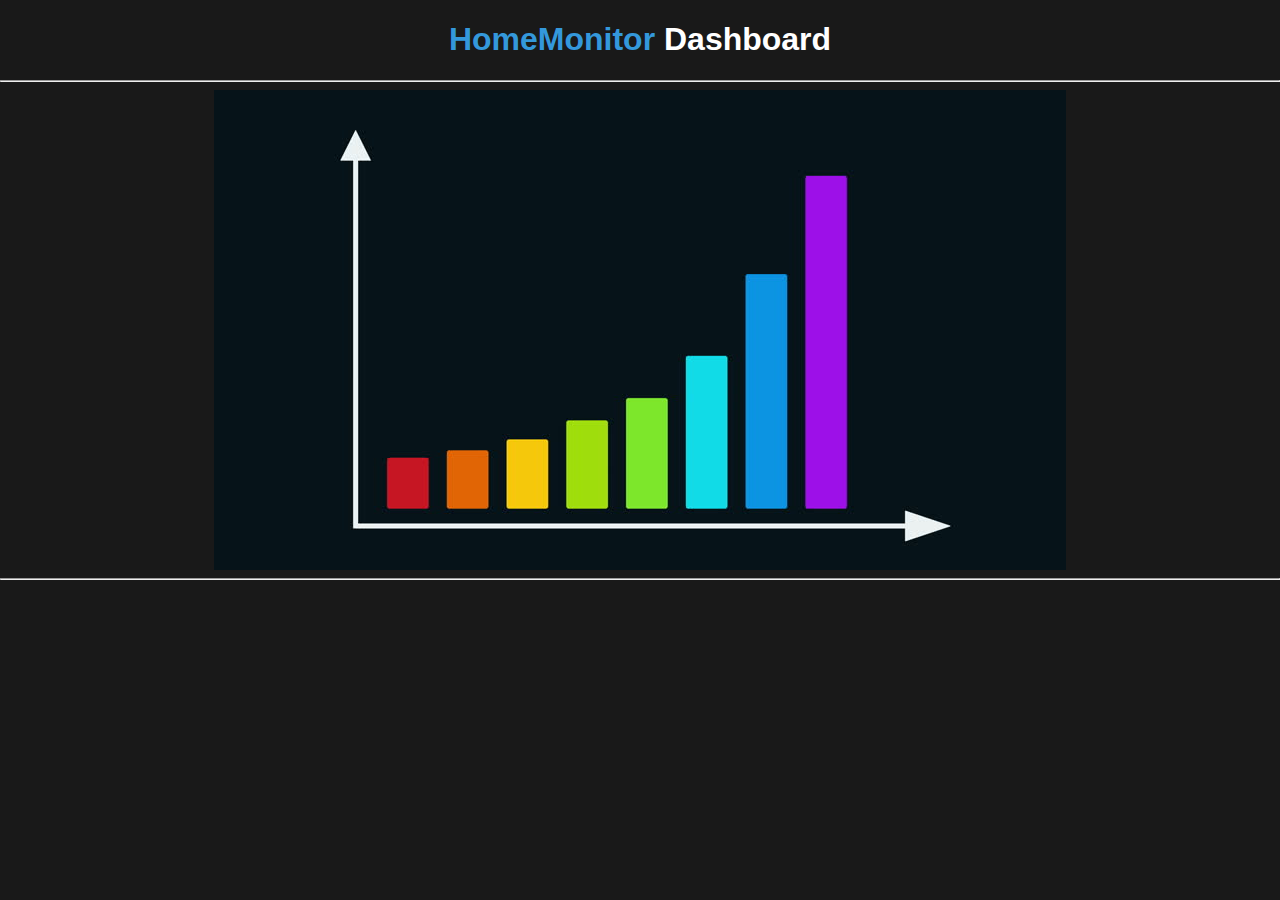
<file: index.html>
<!DOCTYPE html>
<html lang="de">
<head>
    <meta charset="UTF-8">
    <meta name="viewport" content="width=device-width, initial-scale=1.0">
    <meta name="description" content="Display Home Electricity">
    <meta name="keywords" content="Watt, KW, HTML, CSS">
    <meta name="author" content="Jan Pfeiffer">
    <link rel="stylesheet" href="styles.css">
    <title>HomeMonitor - Dashboard</title>
</head>
<body class="index">
<h1><span style="color: #3498db">HomeMonitor</span> Dashboard</h1>
<hr>
<img class="displayed" src="mockup.jpg" alt="Diagramm">
<hr>
</body>
</html>
</file>
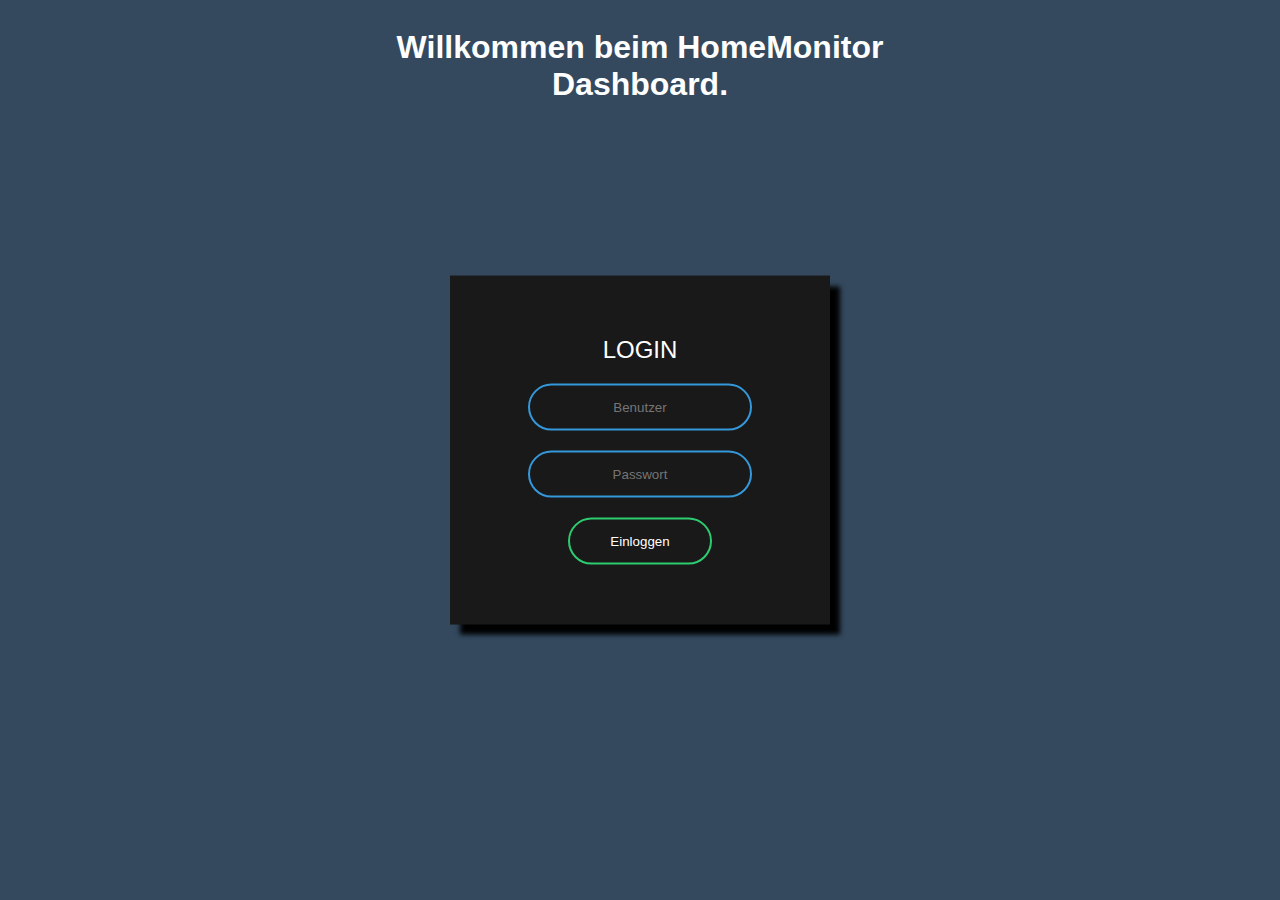
<file: login.html>
<!DOCTYPE html>
<html lang="en" dir="ltr">
<head>
    <meta charset="utf-8">
    <meta name="viewport" content="width=device-width, initial-scale=1.0">
    <title>HomeMonitor - Login</title>
    <link rel="stylesheet" href="styles.css">
</head>
<body class="login">
<h1>Willkommen beim HomeMonitor Dashboard.</h1>
<form class="box" action="index.html" method="post">
    <h2>Login</h2>
    <input type="text" name="" placeholder="Benutzer">
    <input type="password" name="" placeholder="Passwort">
    <input type="submit" name="" value="Einloggen">
</form>


</body>
</html>
</file>
<file: styles.css>
.login{
    margin: 0;
    padding: 0;
    font-family: sans-serif;
    background: #34495e;
}
.index h1{
    color: white;
    position: sticky;
    top: 1%;
    left: 50%;
    text-align: center;
}
.index{
    margin: 0;
    padding: 0;
    font-family: sans-serif;
    background: #191919;
}
.login h1{
    color: white;
    position: absolute;
    top: 5%;
    left: 50%;
    transform: translate(-50%,-50%);
    text-align: center;
}
.box{
    width: 300px;
    padding: 40px;
    position: absolute;
    top: 50%;
    left: 50%;
    transform: translate(-50%,-50%);
    background: #191919;
    text-align: center;
    box-shadow: +10px +10px 5px #000000;
}
.box h2{
    color: white;
    text-transform: uppercase;
    font-weight: 500;

}
.box input[type = "text"],.box input[type = "password"]{
    border:0;
    background: none;
    display: block;
    margin: 20px auto;
    text-align: center;
    border: 2px solid #3498db;
    padding: 14px 10px;
    width: 200px;
    outline: none;
    color: white;
    border-radius: 24px;
    transition: 0.25s;
}
.box input[type = "text"]:focus,.box input[type = "password"]:focus{
    width: 280px;
    border-color: #2ecc71;
}
.box input[type = "submit"]{
    border:0;
    background: none;
    display: block;
    margin: 20px auto;
    text-align: center;
    border: 2px solid #2ecc71;
    padding: 14px 40px;
    outline: none;
    color: white;
    border-radius: 24px;
    transition: 0.25s;
    cursor: pointer;
}
.box input[type = "submit"]:hover{
    background: #2ecc71;
}
hr{
    color: #424242;
}
IMG.displayed {
    display: block;
    margin-left: auto;
    margin-right: auto }
</file>
